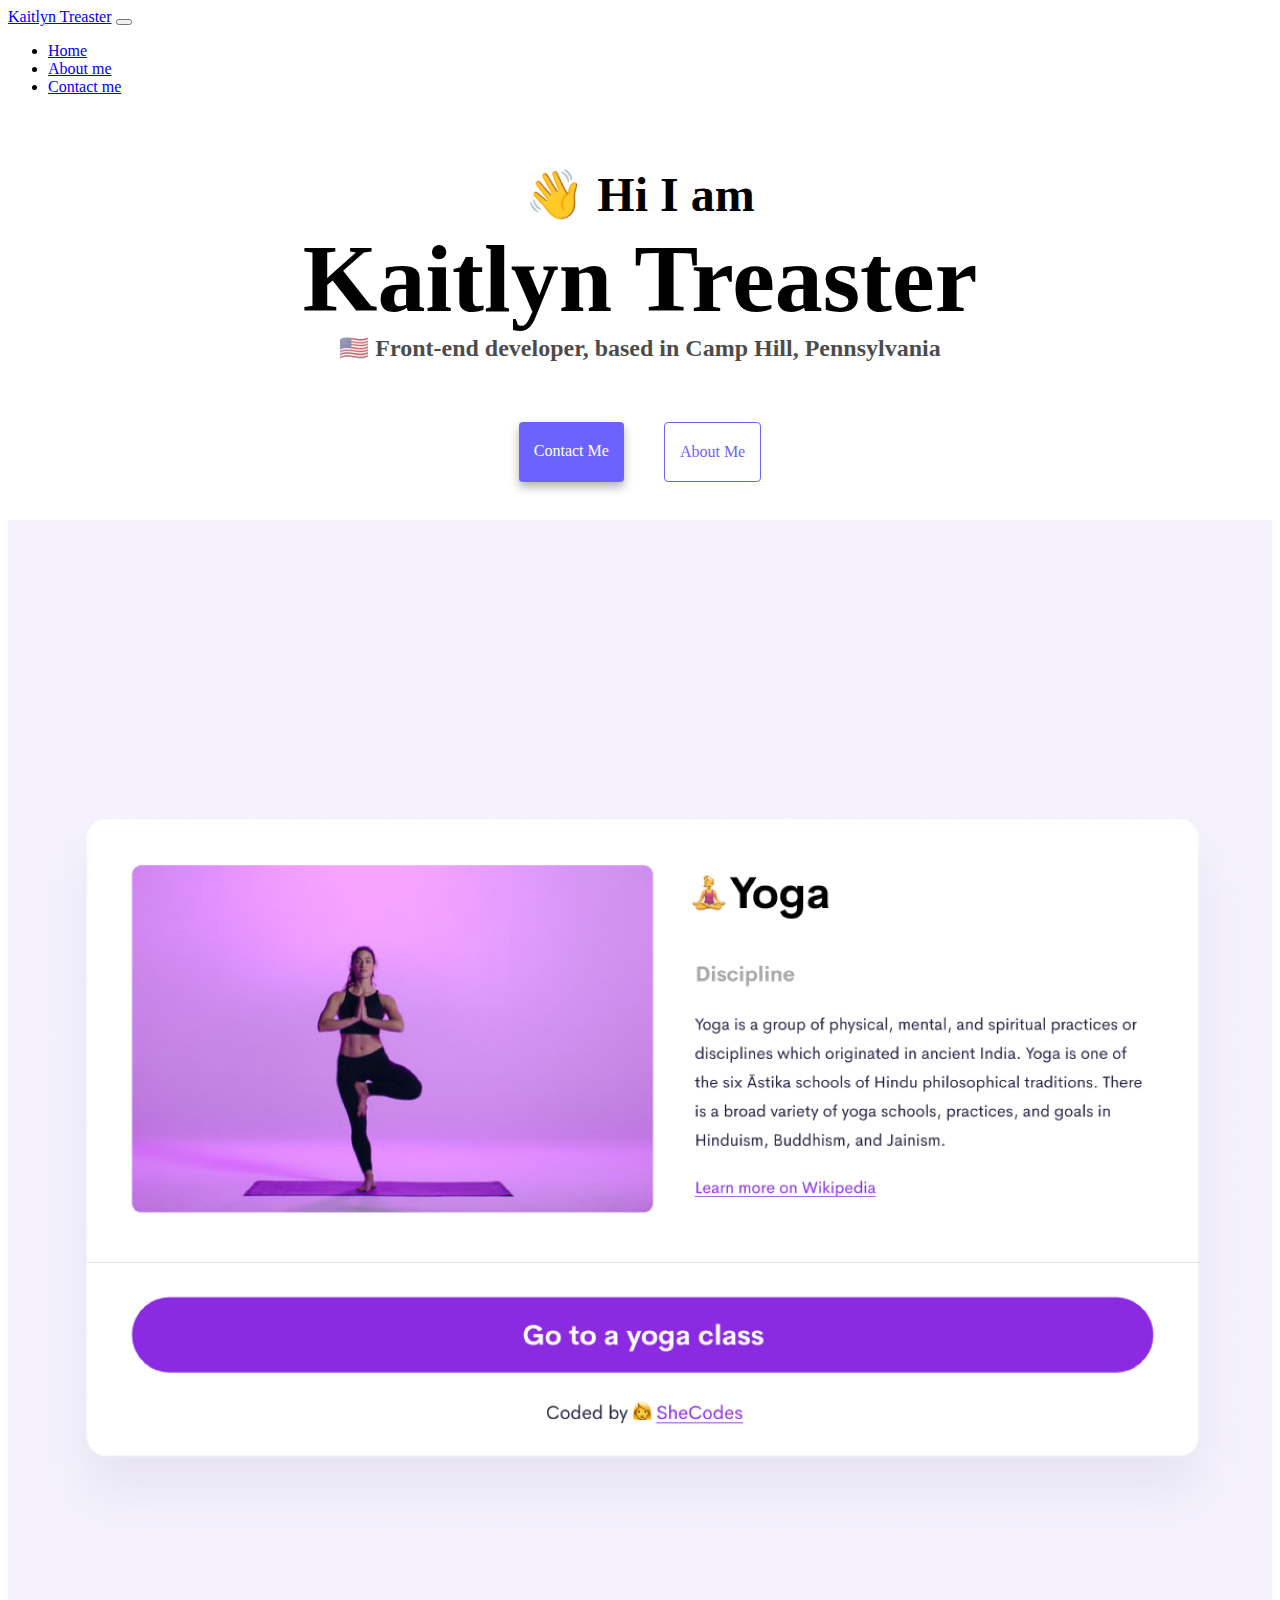
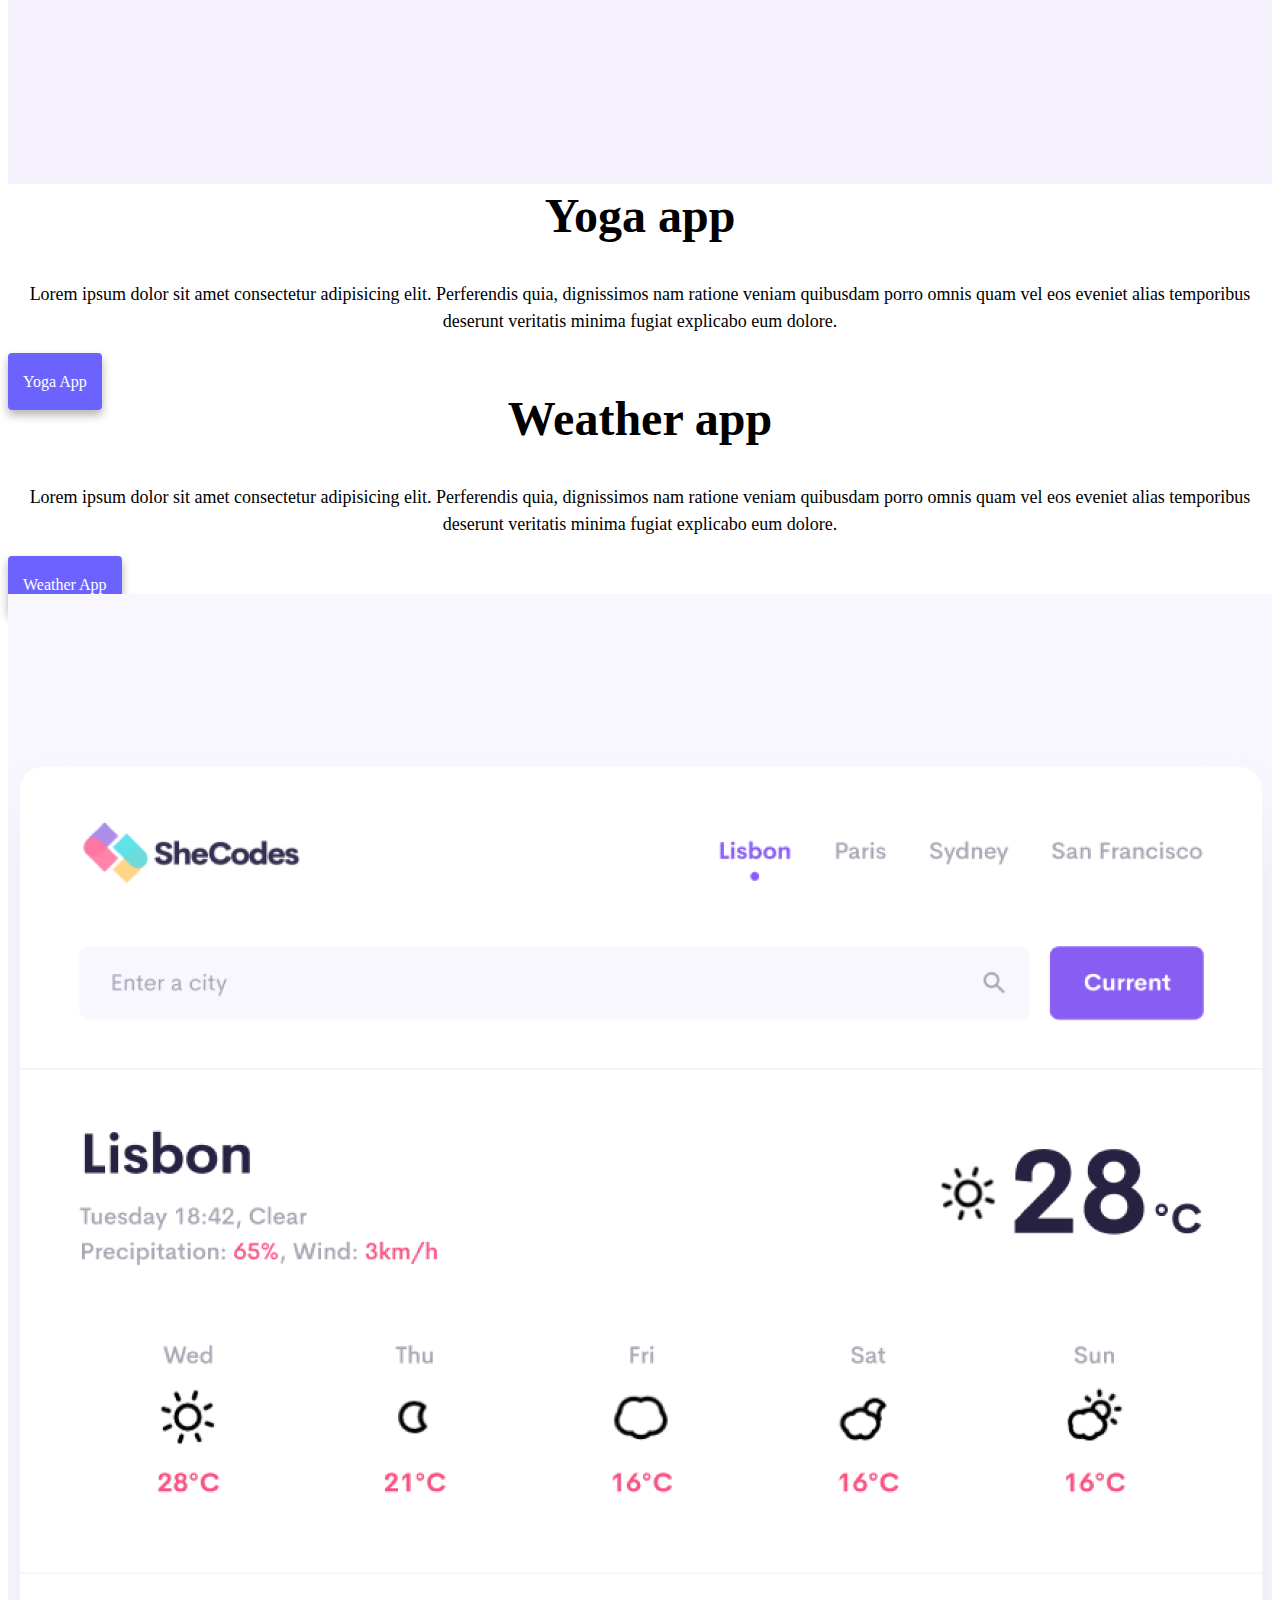
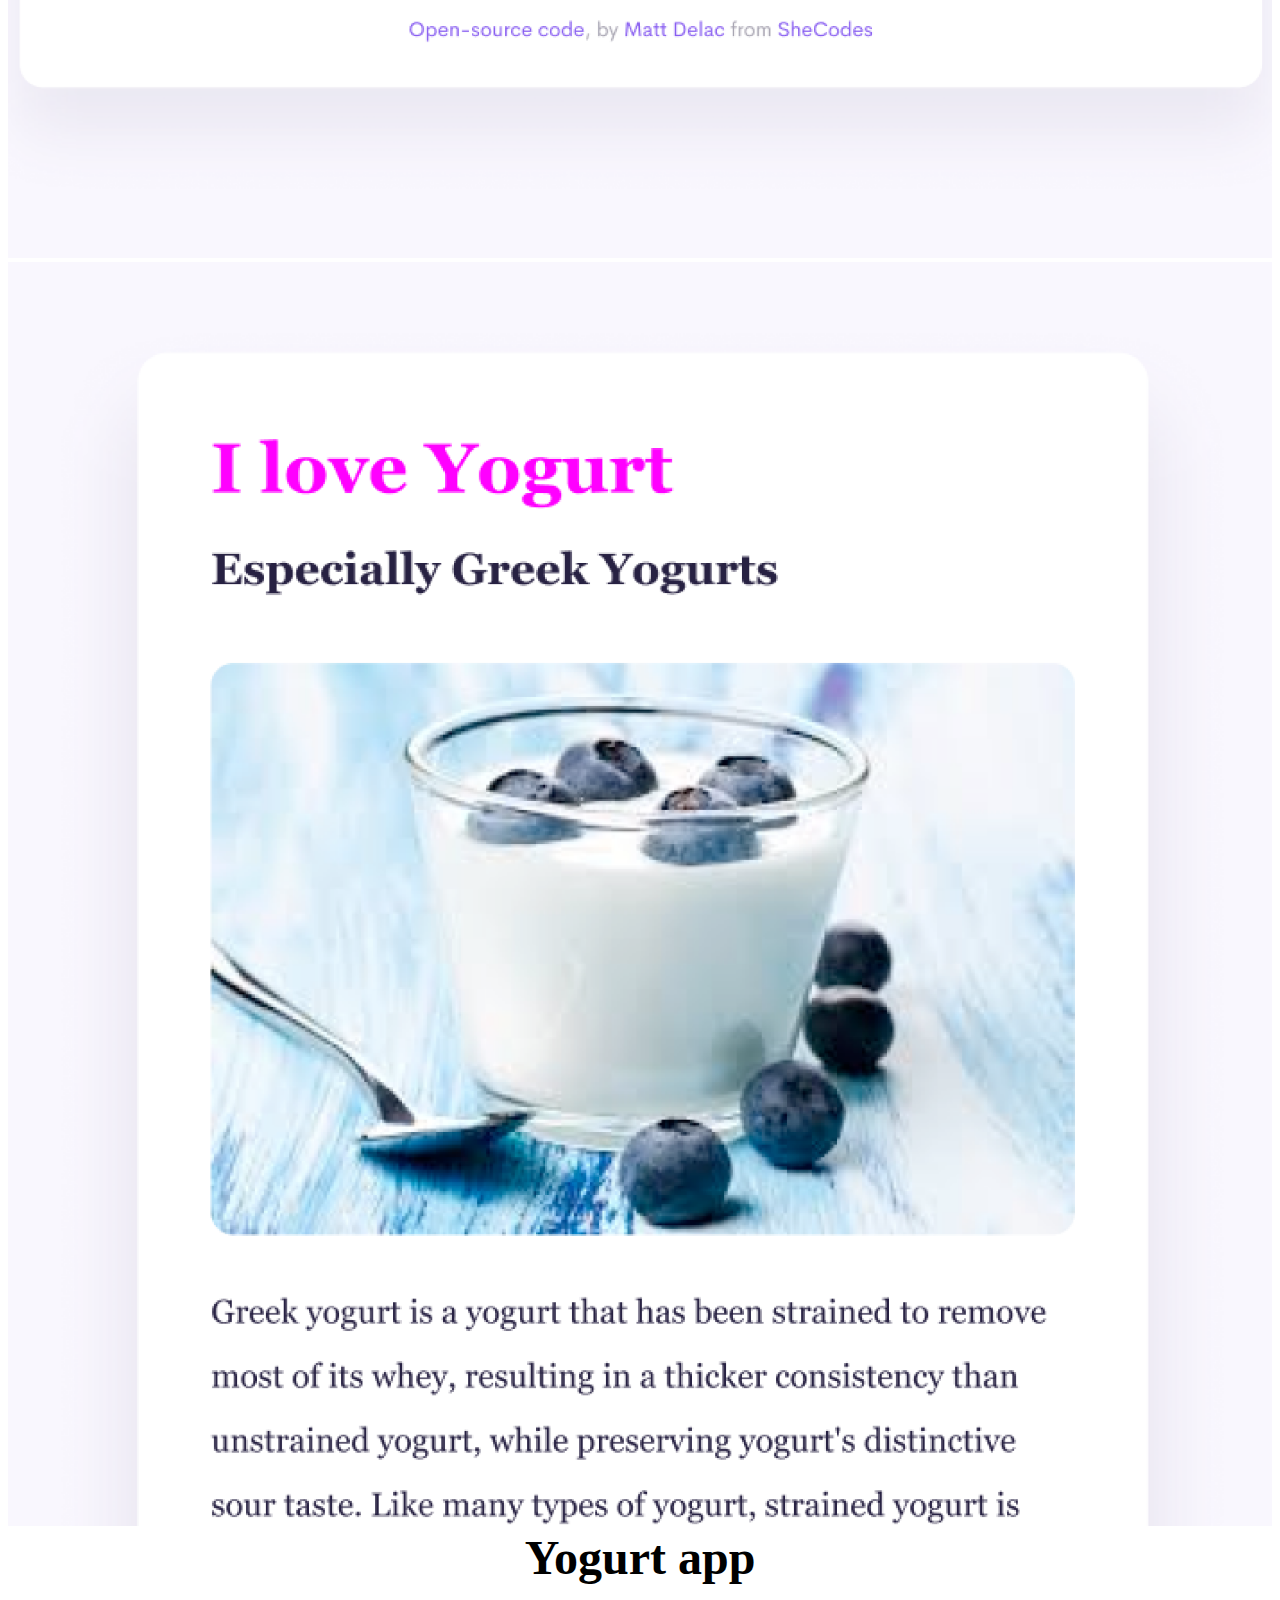
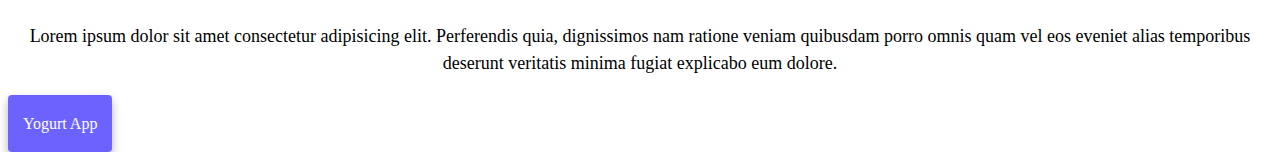
<file: index.html>
<!DOCTYPE html>
<html lang="en">
<head>
    <meta charset="UTF-8">
    <meta http-equiv="X-UA-Compatible" content="IE=edge">
    <meta name="viewport" content="width=device-width, initial-scale=1.0">
    <link rel="stylesheet" href="/css/styles.css" />
    <meta name="description" content="Front-end developer ready to work">
    <link
      href="https://cdn.jsdelivr.net/npm/bootstrap@5.0.2/dist/css/bootstrap.min.css"
      rel="stylesheet"
      integrity="sha384-EVSTQN3/azprG1Anm3QDgpJLIm9Nao0Yz1ztcQTwFspd3yD65VohhpuuCOmLASjC"
      crossorigin="anonymous"
    />
    <script
      src="https://cdn.jsdelivr.net/npm/bootstrap@5.0.2/dist/js/bootstrap.bundle.min.js"
      integrity="sha384-MrcW6ZMFYlzcLA8Nl+NtUVF0sA7MsXsP1UyJoMp4YLEuNSfAP+JcXn/tWtIaxVXM"
      crossorigin="anonymous"
    ></script>
    <title>Kaitlyn Treaster - Front-end Developer</title>
</head>
<body>
    <nav class="navbar navbar-expand-lg navbar-light bg-light fixed-top">
        <div class="container-fluid">
          <a class="navbar-brand" href="#">Kaitlyn Treaster</a>
          <button
            class="navbar-toggler"
            type="button"
            data-bs-toggle="collapse"
            data-bs-target="#navbarSupportedContent"
            aria-controls="navbarSupportedContent"
            aria-expanded="false"
            aria-label="Toggle navigation"
          >
            <span class="navbar-toggler-icon"></span>
          </button>
          <div class="collapse navbar-collapse" id="navbarSupportedContent">
            <ul class="navbar-nav me-auto mb-2 mb-lg-0">
              <li class="nav-item">
                <a class="nav-link active" aria-current="page" href="/index.html">Home</a>
              </li>
              <li class="nav-item">
                <a class="nav-link" href="/about.html">About me</a>
              </li>
              <li class="nav-item">
                <a class="nav-link" href="/about.html#contact">Contact me</a>
              </li>
            </ul>
          </div>
        </div>
    </nav>
    <br />
    <br />
    <br />
    <h2>👋 Hi I am</h2>
    <h1>Kaitlyn Treaster</h1>
    <h3>🇺🇸 Front-end developer, based in Camp Hill, Pennsylvania</h3>
    <div class="navigation-links">
      <a href="/about.html#contact" class="contact-link">Contact me</a>
      <a href="/about.html" class="about-link">About me</a>
    </div>
    <br />
    <div class="container">
      <div class="row pb-5">
        <div class="col-6">
          <img src="images/yoga.png" class="img-fluid rounded" />
        </div>
        <div class="col-6">
          <h2 class="mb-3">Yoga app</h2>
          <p>
            Lorem ipsum dolor sit amet consectetur adipisicing elit. Perferendis
            quia, dignissimos nam ratione veniam quibusdam porro omnis quam vel
            eos eveniet alias temporibus deserunt veritatis minima fugiat
            explicabo eum dolore.
          </p>
          <div class="mt-5">
            <a href="#" class="yoga-link">Yoga App</a>
          </div>
        </div>
      </div>

      <div class="row mt-5 pb-5">
            <div class="col-6">
            <h2 class="mb-3">Weather app</h2>
            <p>
                Lorem ipsum dolor sit amet consectetur adipisicing elit. Perferendis
                quia, dignissimos nam ratione veniam quibusdam porro omnis quam vel
                eos eveniet alias temporibus deserunt veritatis minima fugiat
                explicabo eum dolore.
            </p>
            <div class="mt-5">
                <a href="#" class="weather-link">Weather App</a>
            </div>
        </div>
        <div class="col-6">
          <img src="images/weather.png" class="img-fluid rounded" />
        </div>
      </div>

      <div class="row mt-5 pb-5">
            <div class="col-6">
                <img src="images/yogurt.png" class="img-fluid rounded" />
            </div>
            <div class="col-6">
                <h2 class="mb-3">Yogurt app</h2>
                <p>
                    Lorem ipsum dolor sit amet consectetur adipisicing elit. Perferendis
                    quia, dignissimos nam ratione veniam quibusdam porro omnis quam vel
                    eos eveniet alias temporibus deserunt veritatis minima fugiat
                    explicabo eum dolore.
                </p>
                <div class="mt-5">
                    <a href="#" class="yogurt-link">Yogurt App</a>
                </div>
            </div>
        </div>
    </div>
</body>
</html>
</file>
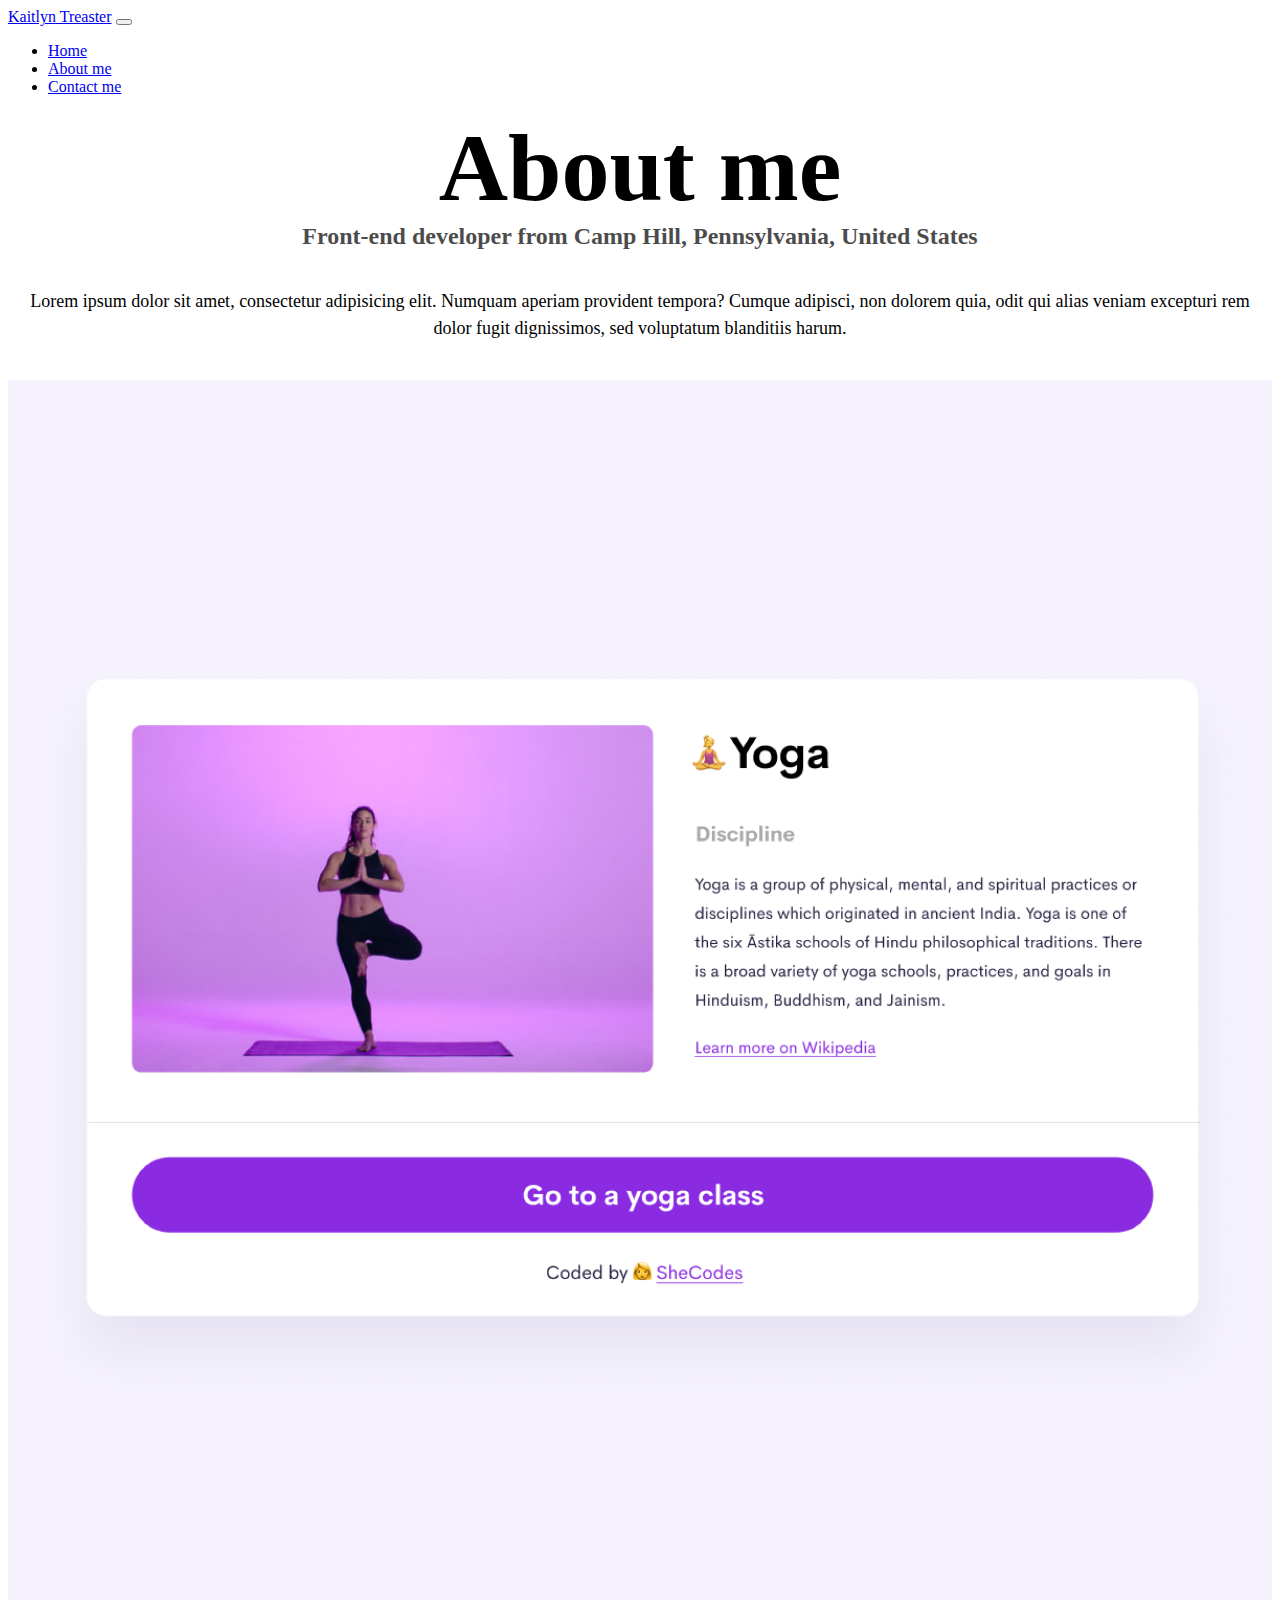
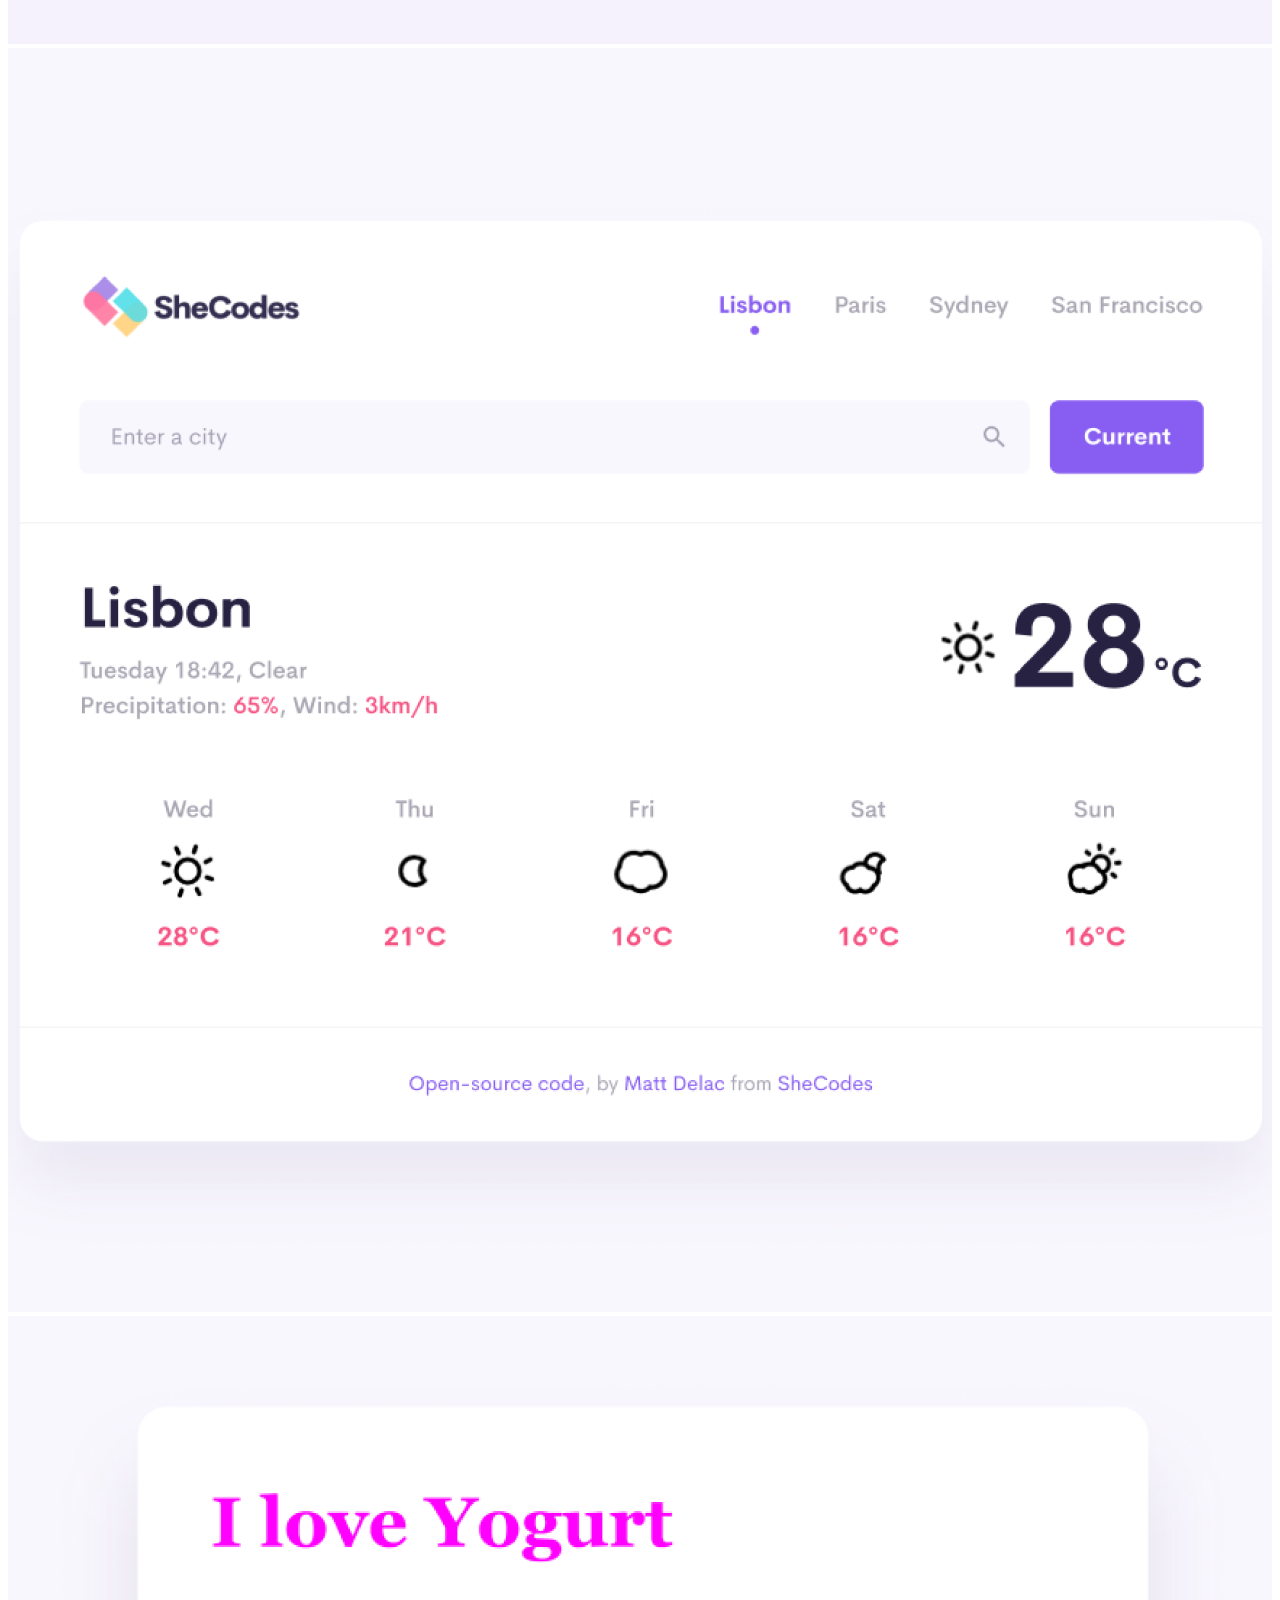
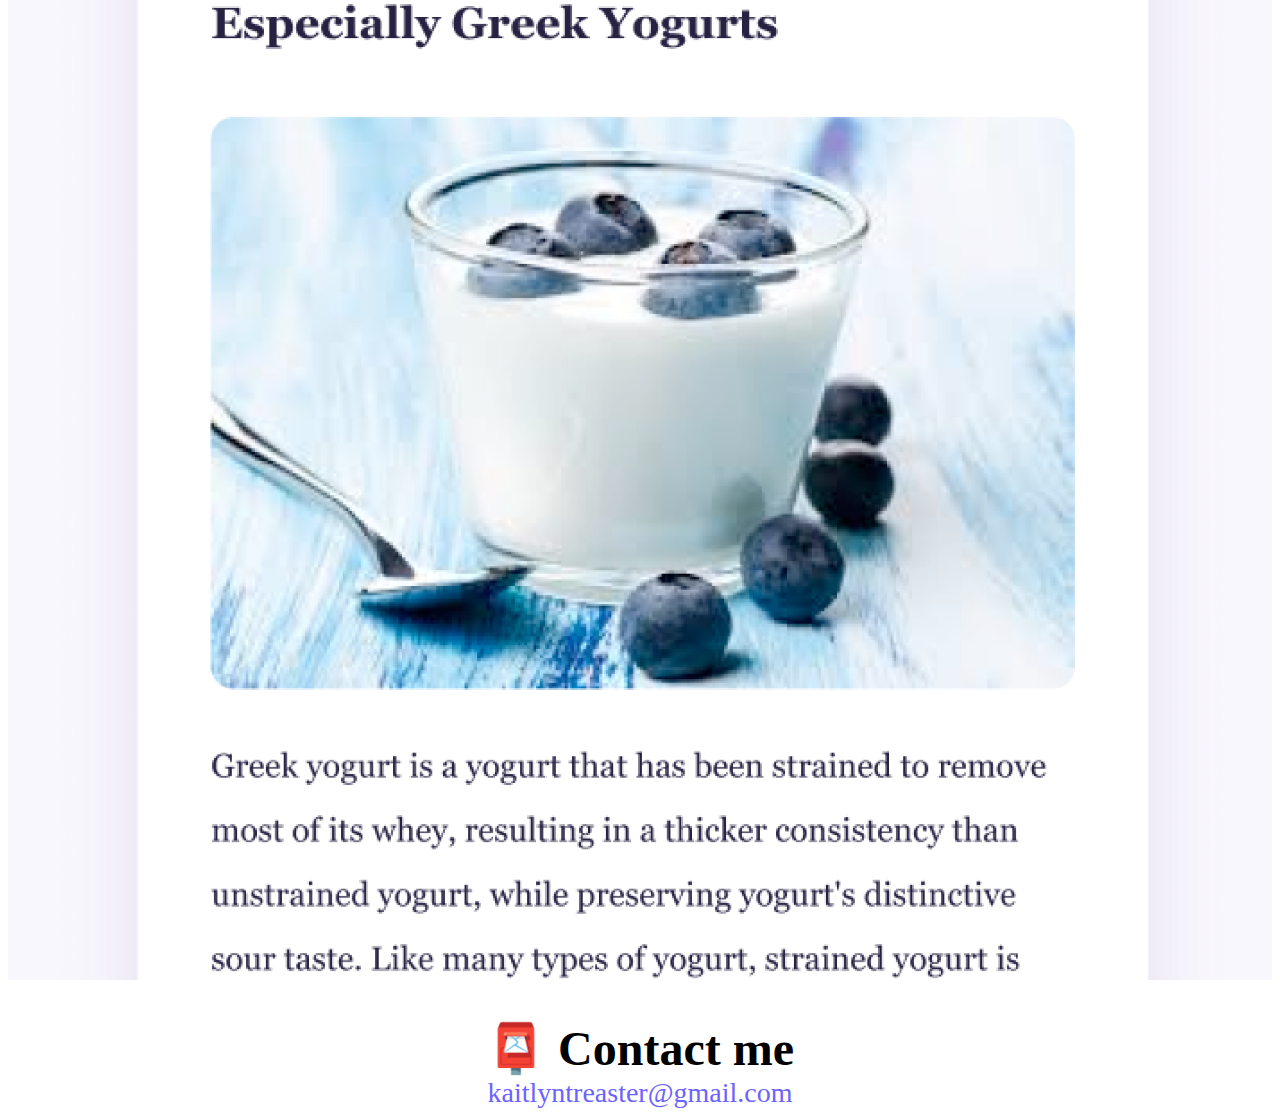
<file: about.html>
<!DOCTYPE html>
<html lang="en">
<head>
    <meta charset="UTF-8">
    <meta http-equiv="X-UA-Compatible" content="IE=edge">
    <meta name="viewport" content="width=device-width, initial-scale=1.0">
    <meta name="description" content="">
    <link rel="stylesheet" href="/css/styles.css" />
    <link
      href="https://cdn.jsdelivr.net/npm/bootstrap@5.0.2/dist/css/bootstrap.min.css"
      rel="stylesheet"
      integrity="sha384-EVSTQN3/azprG1Anm3QDgpJLIm9Nao0Yz1ztcQTwFspd3yD65VohhpuuCOmLASjC"
      crossorigin="anonymous"
    />
    <script
      src="https://cdn.jsdelivr.net/npm/bootstrap@5.0.2/dist/js/bootstrap.bundle.min.js"
      integrity="sha384-MrcW6ZMFYlzcLA8Nl+NtUVF0sA7MsXsP1UyJoMp4YLEuNSfAP+JcXn/tWtIaxVXM"
      crossorigin="anonymous"
    ></script>
    <title>Kaitlyn Treaster - About Me</title>
</head>
<body>
    <nav class="navbar navbar-expand-lg navbar-light bg-light">
        <div class="container-fluid">
          <a class="navbar-brand" href="#">Kaitlyn Treaster</a>
          <button
            class="navbar-toggler"
            type="button"
            data-bs-toggle="collapse"
            data-bs-target="#navbarSupportedContent"
            aria-controls="navbarSupportedContent"
            aria-expanded="false"
            aria-label="Toggle navigation"
          >
            <span class="navbar-toggler-icon"></span>
          </button>
          <div class="collapse navbar-collapse" id="navbarSupportedContent">
            <ul class="navbar-nav me-auto mb-2 mb-lg-0">
              <li class="nav-item">
                <a class="nav-link active" aria-current="page" href="/">Home</a>
              </li>
              <li class="nav-item">
                <a class="nav-link" href="/about.html">About me</a>
              </li>
              <li class="nav-item">
                <a class="nav-link" href="/about.html#contact">Contact me</a>
              </li>
            </ul>
          </div>
        </div>
    </nav>
    <h1>About me</h1>
    <h3>Front-end developer from Camp Hill, Pennsylvania, United States</h3>
    <p>
      Lorem ipsum dolor sit amet, consectetur adipisicing elit. Numquam aperiam
      provident tempora? Cumque adipisci, non dolorem quia, odit qui alias
      veniam excepturi rem dolor fugit dignissimos, sed voluptatum blanditiis
      harum.
    </p>
    <div class="container">
        <div class="row">
          <div class="col-sm-4 d-flex justify-content-evenly">
            <img
              src="images/yoga.png"
              alt=""
              class="img-fluid p-2 shadow rounded"
            />
          </div>
          <div class="col-sm-4">
            <img
              src="images/weather.png"
              alt=""
              class="img-fluid p-2 shadow rounded"
            />
          </div>
          <div class="col-sm-4">
            <img
              src="images/yogurt.png"
              alt=""
              class="img-fluid p-2 shadow rounded"
            />
          </div>
        </div>
    </div>
    <br />
    <br />
    <div id="contact">
      <h2>📮 Contact me</h2>
      <a href="mailto: kaitlyntreaster@gmail.com" class="email-link">
        kaitlyntreaster@gmail.com
      </a>
    </div>
</body>
</html>
</file>
<file: css/styles.css>
:root {
    --primary-color: #6c63ff;
    --secondary-color: #f5f2fe;
    --box-shadow: 0 5px 10px rgba(0, 0, 0, 0.3);
  }
  
  
  h1,
  h2,
  h3 {
    text-align: center;
    margin: 0;
  }
  
  h1 {
    font-size: 96px;
  }
  
  h2 {
    font-size: 48px;
  }
  
  h3 {
    font-size: 24px;
    opacity: 0.7;
  }
  
  p {
    padding: 20px;
    border-radius: 4px;
    font-size: 18px;
    line-height: 1.5;
    text-align: center;
  }
  
  .navigation-links {
    display: flex;
    margin-top: 40px;
    justify-content: center;
  }
  
  .navigation-links a {
    margin: 20px;
    border-radius: 4px;
    padding: 20px 15px;
    text-decoration: none;
    text-transform: capitalize;
  }
  
  .contact-link {
    background: var(--primary-color);
    box-shadow: var(--box-shadow);
    color: white;
  }
  
  .about-link {
    color: var(--primary-color);
    border: 1px solid var(--primary-color);
  }
  
  .homepage-link {
    color: var(--primary-color);
    text-align: center;
    display: block;
  }
  
  .about-paragraphs {
    display: flex;
    margin: 30px 0;
  }
  
  .about-paragraphs p {
    margin: 10px;
  }
  
  .email-link {
    display: flex;
    justify-content: center;
    color: var(--primary-color);
    font-size: 28px;
    text-decoration: none;
  }
  
  .email-link:hover {
    text-decoration: underline;
  }
  
  .img-fluid {
    max-width: 100%;
  }
  
  .yoga-link {
    background: var(--primary-color);
    border-radius: 4px;
    text-decoration: none;
    box-shadow: var(--box-shadow);
    color: white;
    padding: 20px 15px;
  }
  
  .weather-link {
    background: var(--primary-color);
    border-radius: 4px;
    text-decoration: none;
    box-shadow: var(--box-shadow);
    color: white;
    padding: 20px 15px;
  }
  
  .yogurt-link {
    background: var(--primary-color);
    border-radius: 4px;
    text-decoration: none;
    box-shadow: var(--box-shadow);
    color: white;
    padding: 20px 15px;
  }
</file>
